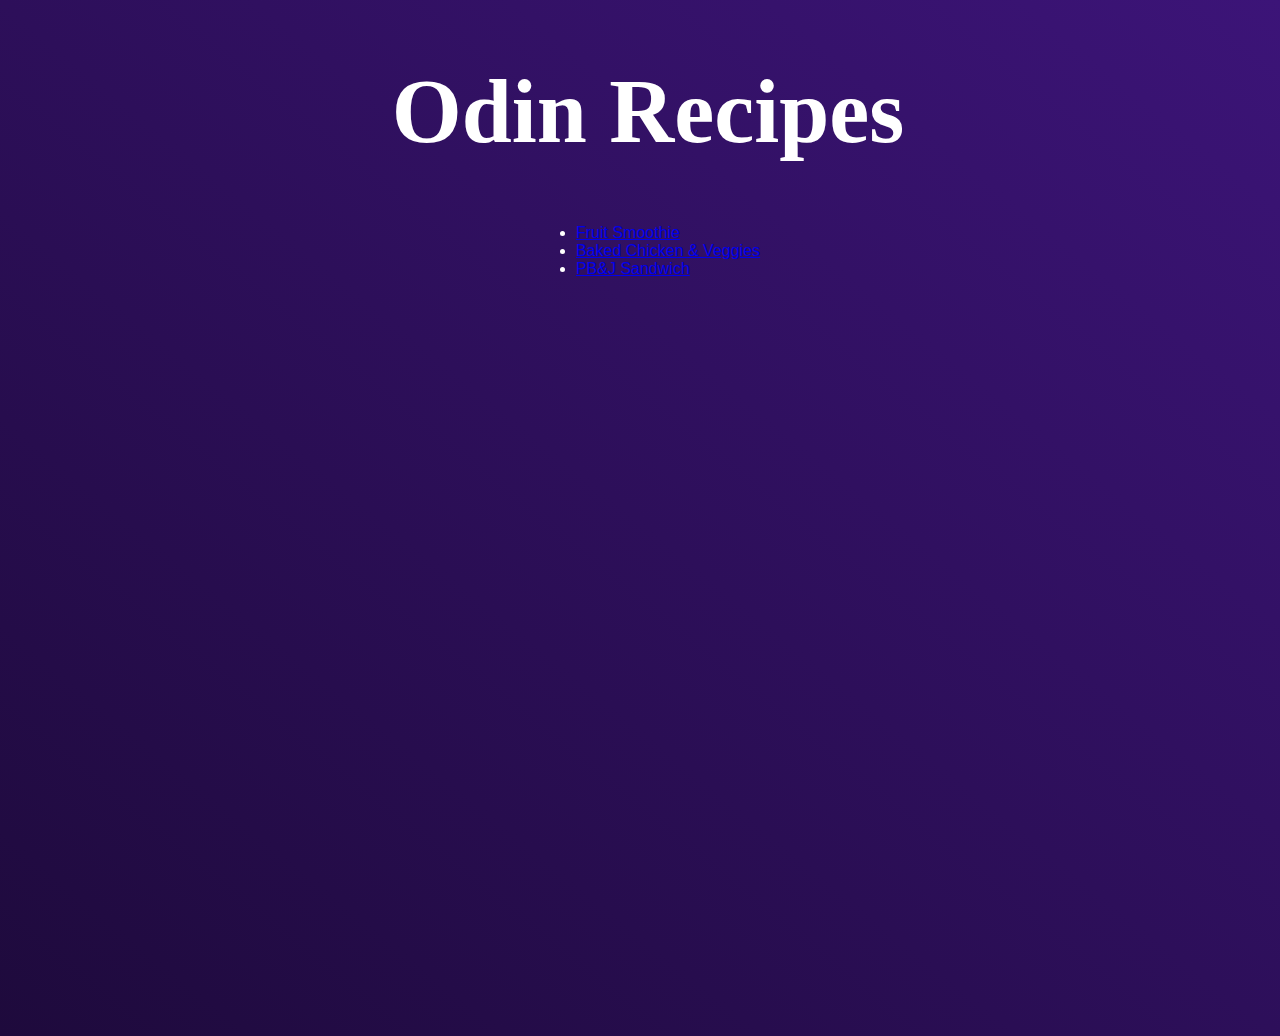
<file: index.html>
<!DOCTYPE html>
<html lang="en">
<head>
    <meta charset="UTF-8">
    <meta http-equiv="X-UA-Compatible" content="IE=edge">
    <meta name="viewport" content="width=device-width, initial-scale=1.0">
    <link rel="stylesheet" href="./style.css">
    <title>Odin Recipes</title>
</head>
<body>
    <h1>Odin Recipes</h1>
    <ul>
        <li><a href="./recipes/smoothie.html">Fruit Smoothie</a></li>
        <li><a href="./recipes/baked-chicken.html">Baked Chicken & Veggies</a></li>
        <li><a href="./recipes/pbj.html">PB&J Sandwich</a></li>
    </ul>
</body>
</html>
</file>
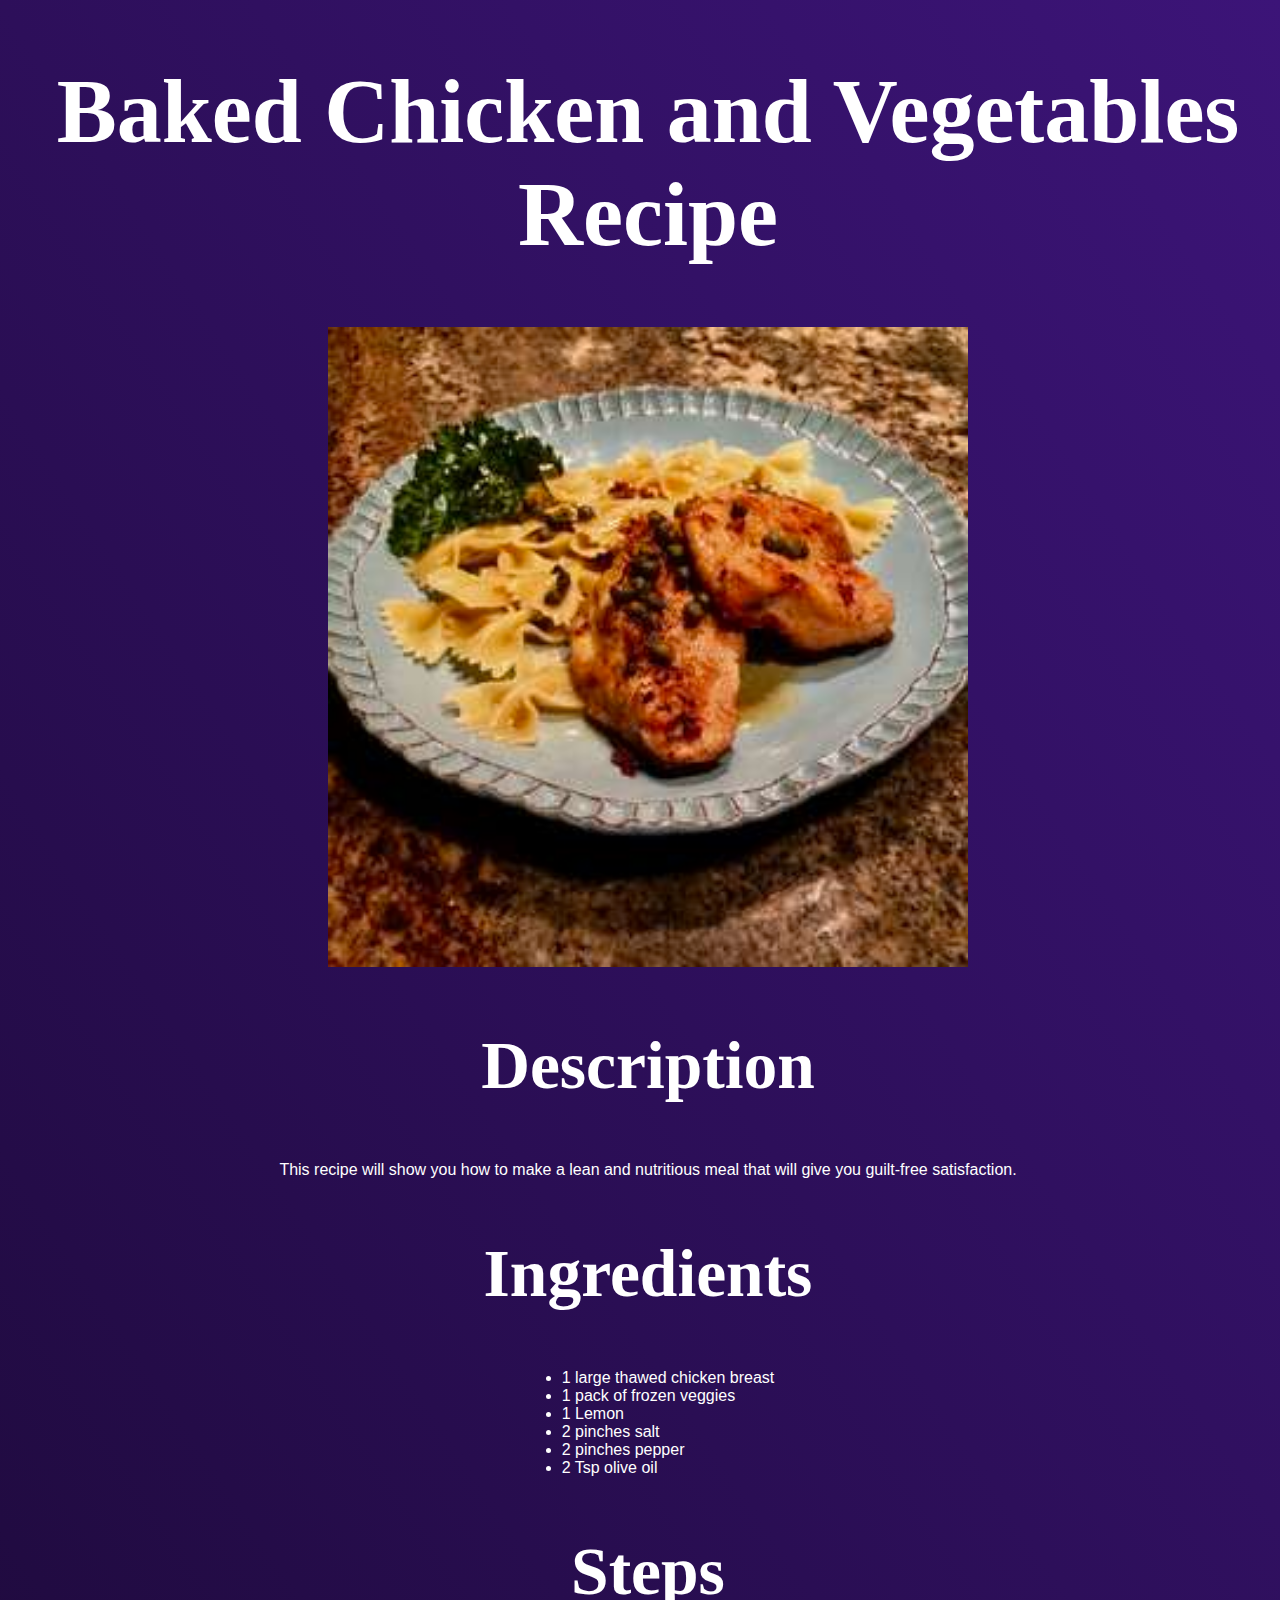
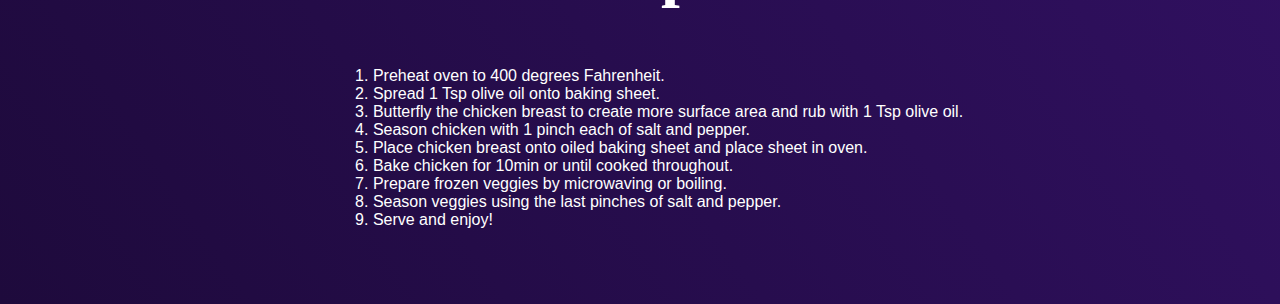
<file: recipes/baked-chicken.html>
<!DOCTYPE html>
<html lang="en">
<head>
    <meta charset="UTF-8">
    <meta http-equiv="X-UA-Compatible" content="IE=edge">
    <meta name="viewport" content="width=device-width, initial-scale=1.0">
    <link rel="stylesheet" href="../style.css">
    <title>Baked Chicken Recipe</title>
</head>
<body>
    <h1>Baked Chicken and Vegetables Recipe</h1>
    <img src="./chicken.jpeg" alt="A delicious baked chicken breast">
    <h2>Description</h2>
    <p>
        This recipe will show you how to make a 
        lean and nutritious meal that will give you 
        guilt-free satisfaction.
    </p>
    <h2>Ingredients</h2>
    <ul>
        <li>1 large thawed chicken breast</li>
        <li>1 pack of frozen veggies</li>
        <li>1 Lemon</li>
        <li>2 pinches salt</li>
        <li>2 pinches pepper</li>
        <li>2 Tsp olive oil</li>
    </ul>
    <h2>Steps</h2>
    <ol>
        <li>Preheat oven to 400 degrees Fahrenheit.</li>
        <li>Spread 1 Tsp olive oil onto baking sheet.</li>
        <li>Butterfly the chicken breast to create more 
            surface area and rub with 1 Tsp olive oil.
        </li>
        <li>Season chicken with 1 pinch each of salt and pepper.</li>
        <li>Place chicken breast onto oiled baking sheet and 
            place sheet in oven.
        </li>
        <li>Bake chicken for 10min or until cooked throughout.</li>
        <li>Prepare frozen veggies by microwaving or boiling.</li>
        <li>Season veggies using the last pinches of salt and pepper.</li>
        <li>Serve and enjoy!</li>
    </ol>
</body>
</html>
</file>
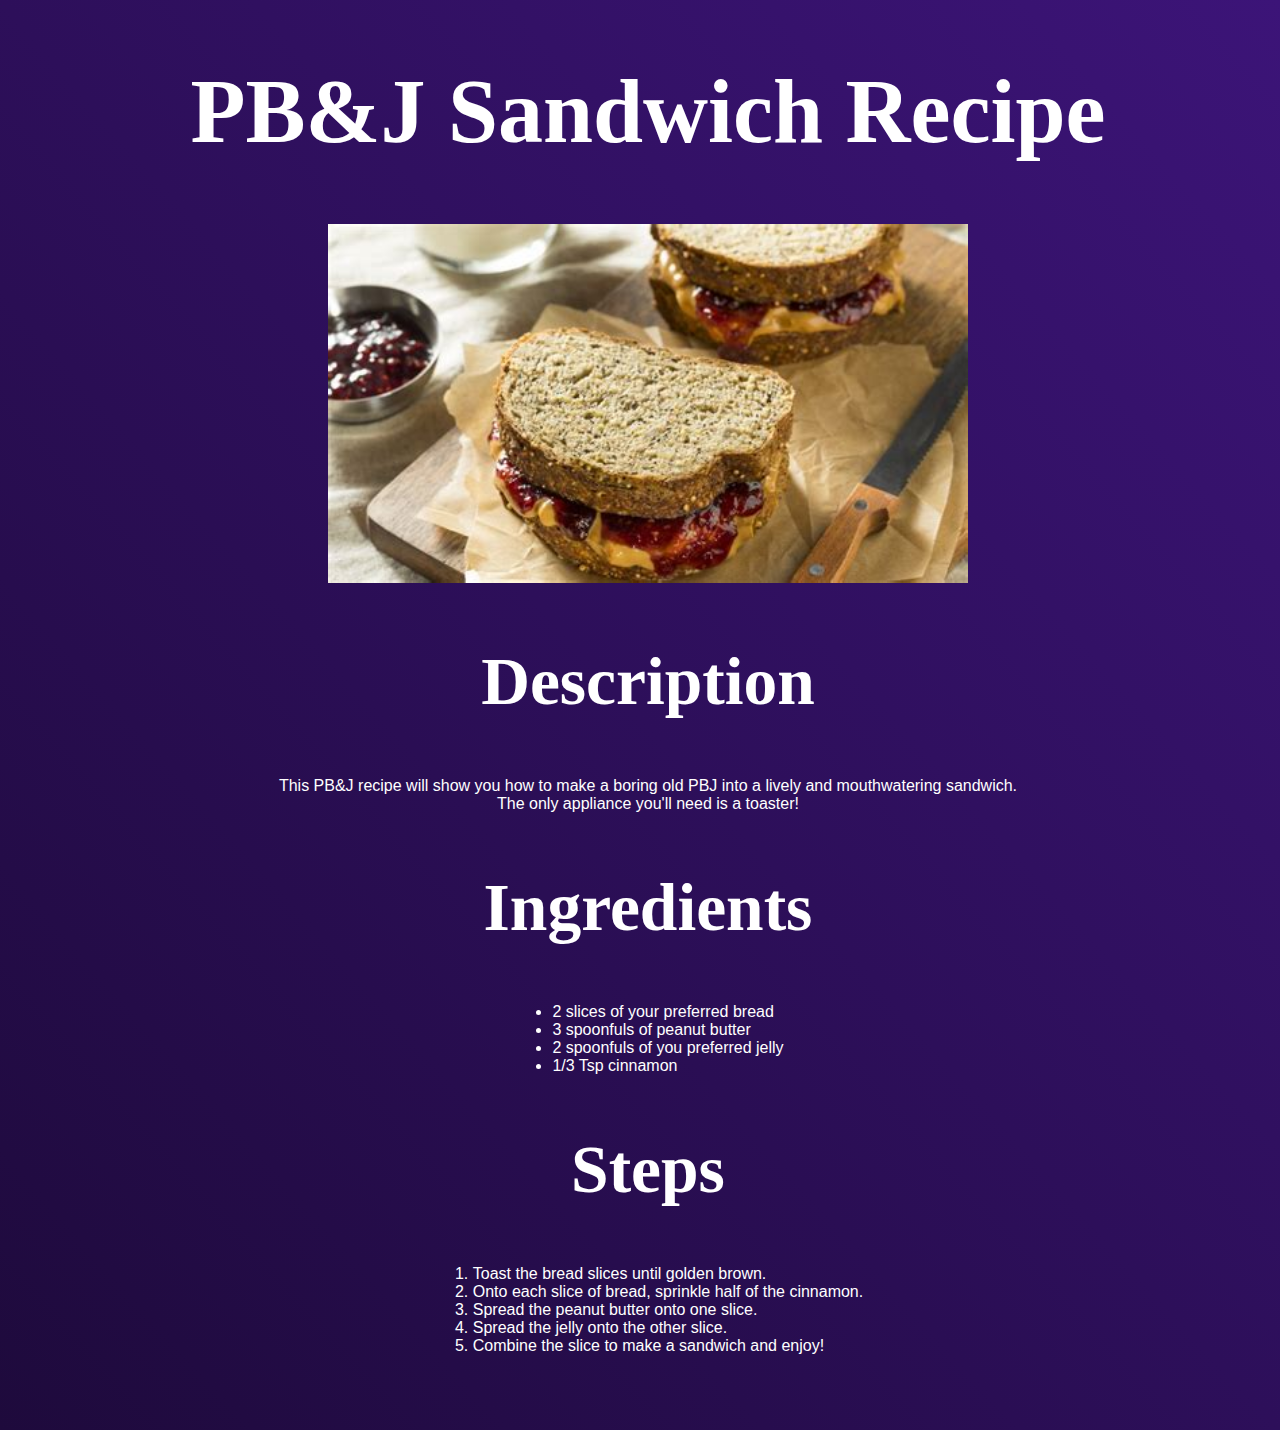
<file: recipes/pbj.html>
<!DOCTYPE html>
<html lang="en">
<head>
    <meta charset="UTF-8">
    <meta http-equiv="X-UA-Compatible" content="IE=edge">
    <meta name="viewport" content="width=device-width, initial-scale=1.0">
    <link rel="stylesheet" href="../style.css">
    <title>PB&J Recipe</title>
</head>
<body>
    <h1>PB&J Sandwich Recipe</h1>
    <img src="./pbj.jpeg" alt="A scrumtious-looking PBJ sandwich">
    <h2>Description</h2>
    <p>
        This PB&J recipe will show you how to make 
        a boring old PBJ into a lively and mouthwatering 
        sandwich. The only appliance you'll need is a toaster!
    </p>
    <h2>Ingredients</h2>
    <ul>
        <li>2 slices of your preferred bread</li>
        <li>3 spoonfuls of peanut butter</li>
        <li>2 spoonfuls of you preferred jelly</li>
        <li>1/3 Tsp cinnamon</li>
    </ul>
    <h2>Steps</h2>
    <ol>
        <li>Toast the bread slices until golden brown.</li>
        <li>Onto each slice of bread, sprinkle half of the cinnamon.</li>
        <li>Spread the peanut butter onto one slice.</li>
        <li>Spread the jelly onto the other slice.</li>
        <li>Combine the slice to make a sandwich and enjoy!</li>
    </ol>
</body>
</html>
</file>
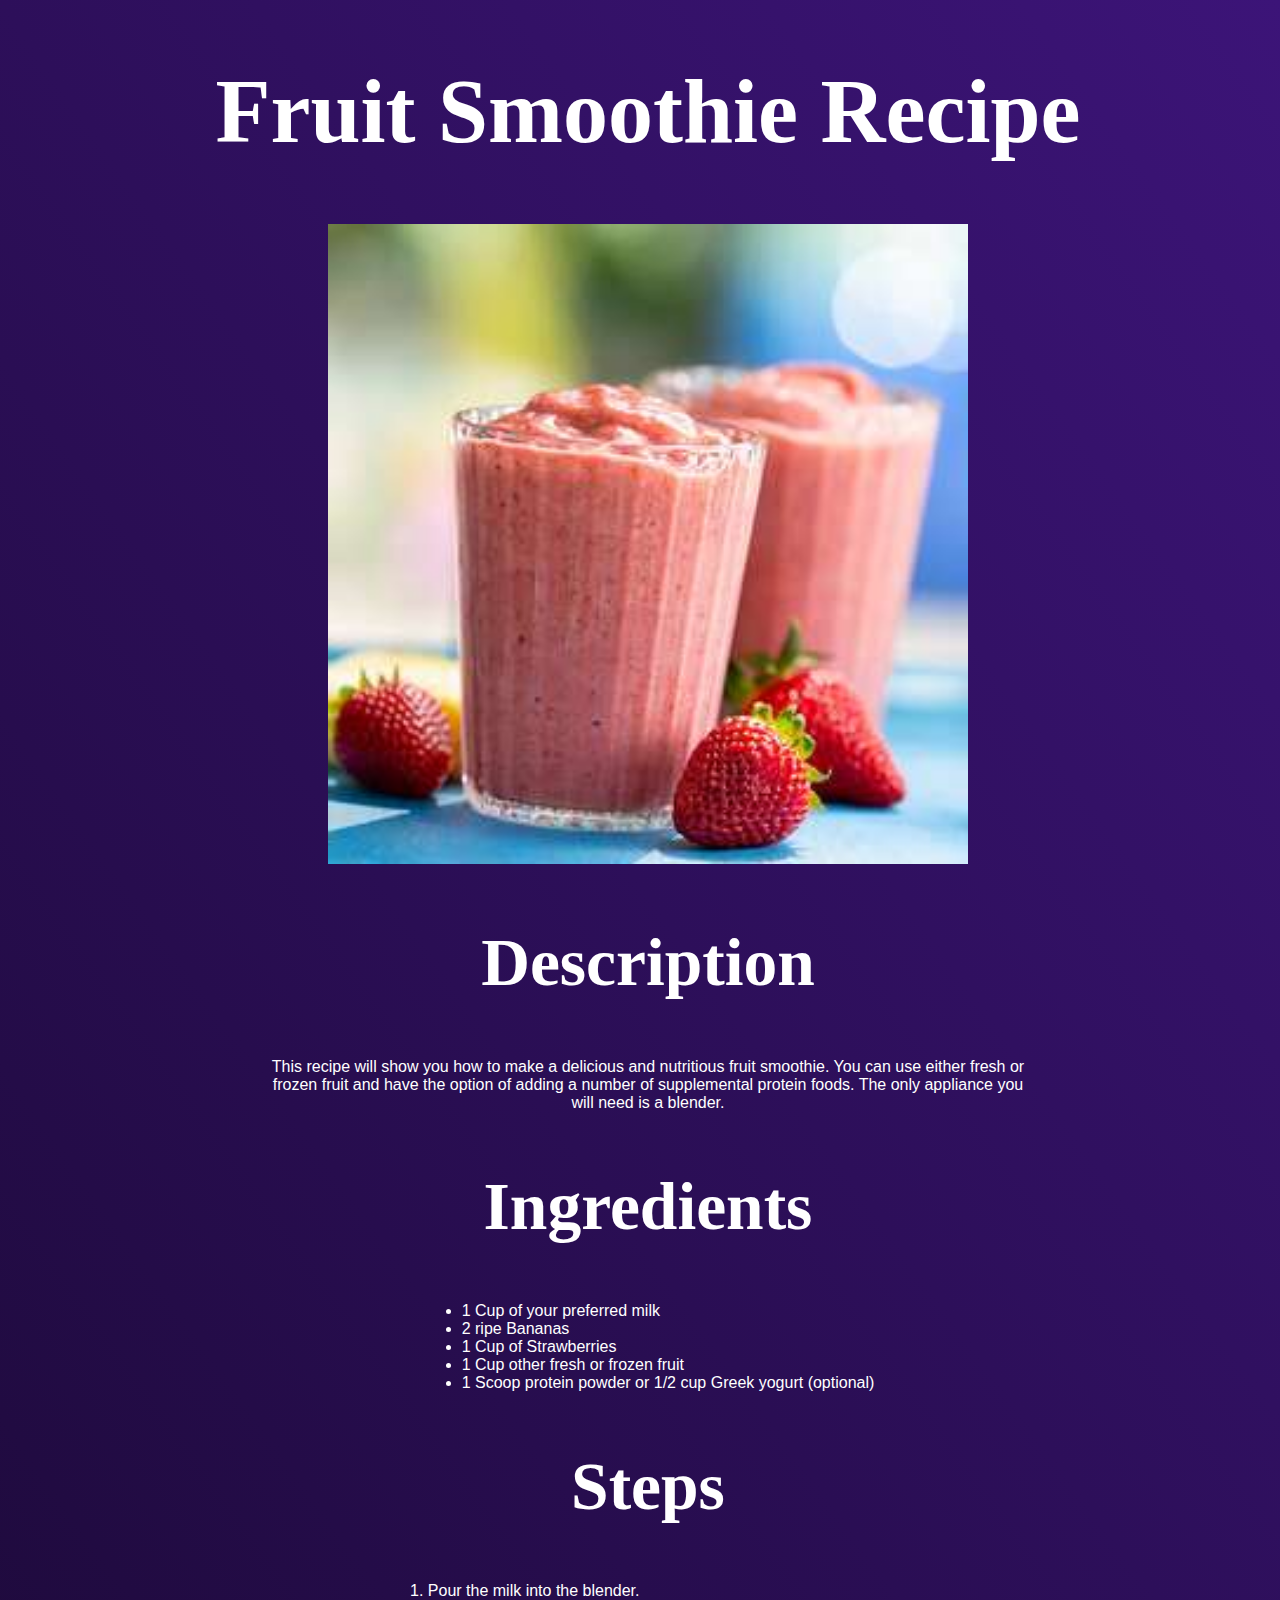
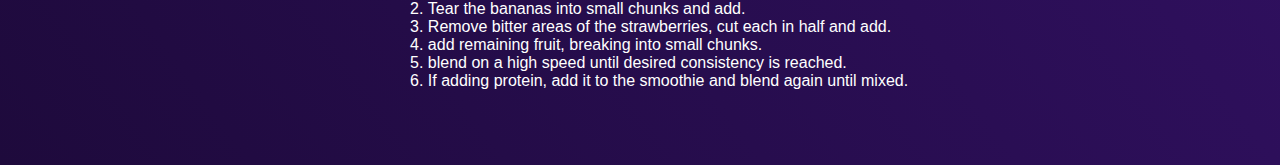
<file: recipes/smoothie.html>
<!DOCTYPE html>
<html lang="en">
<head>
    <meta charset="UTF-8">
    <meta http-equiv="X-UA-Compatible" content="IE=edge">
    <meta name="viewport" content="width=device-width, initial-scale=1.0">
    <link rel="stylesheet" href="../style.css">
    <title>Fruit Smoothie Recipe</title>
</head>
<body>
    <h1>Fruit Smoothie Recipe</h1>
    <img src="./smoothies.jpeg" alt="Two glasses of delicious fruit smoothie">
    <h2>Description</h2>
    <p>
        This recipe will show you how to make a delicious
        and nutritious fruit smoothie. You can use either 
        fresh or frozen fruit and have the option of adding
        a number of supplemental protein foods. The only 
        appliance you will need is a blender.
    </p>
    <h2>Ingredients</h2>
    <ul>
        <li>1 Cup of your preferred milk</li>
        <li>2 ripe Bananas</li>
        <li>1 Cup of Strawberries</li>
        <li>1 Cup other fresh or frozen fruit</li>
        <li>1 Scoop protein powder or 1/2 cup Greek yogurt (optional)</li>
    </ul>
    <h2>Steps</h2>
    <ol>
        <li>Pour the milk into the blender.</li>
        <li>Tear the bananas into small chunks and add.</li>
        <li>Remove bitter areas of the strawberries, cut each in half and add.</li>
        <li>add remaining fruit, breaking into small chunks.</li>
        <li>blend on a high speed until desired consistency is reached.</li>
        <li>If adding protein, add it to the smoothie and blend again until mixed.</li>
    </ol>
</body>
</html>
</file>
<file: style.css>
body {
    background: linear-gradient(to top right, rgb(30, 10, 60), rgb(60, 20, 120));
    background-repeat: no-repeat;
    background-size: cover;
    color: white;
    text-align: center;
    min-height: 100vh;
    width: 100vw;
    overflow-x: hidden;
    padding-bottom: 7.5vh;
}
a:visited {
    color: rgb(200, 150, 200);
}
h1, h2 {
    font-family: serif;
}
h1 {
    font-size: 10vh;
}
h2 {
    font-size: 7.5vh;
}
img {
    width: 50vw;
    height: auto;
}
ul, ol, p {
    margin: auto;
    max-width: 60vw;
    font-family: sans-serif;
    width: fit-content;
}
ul, li {
    text-align: left;
}
</file>
